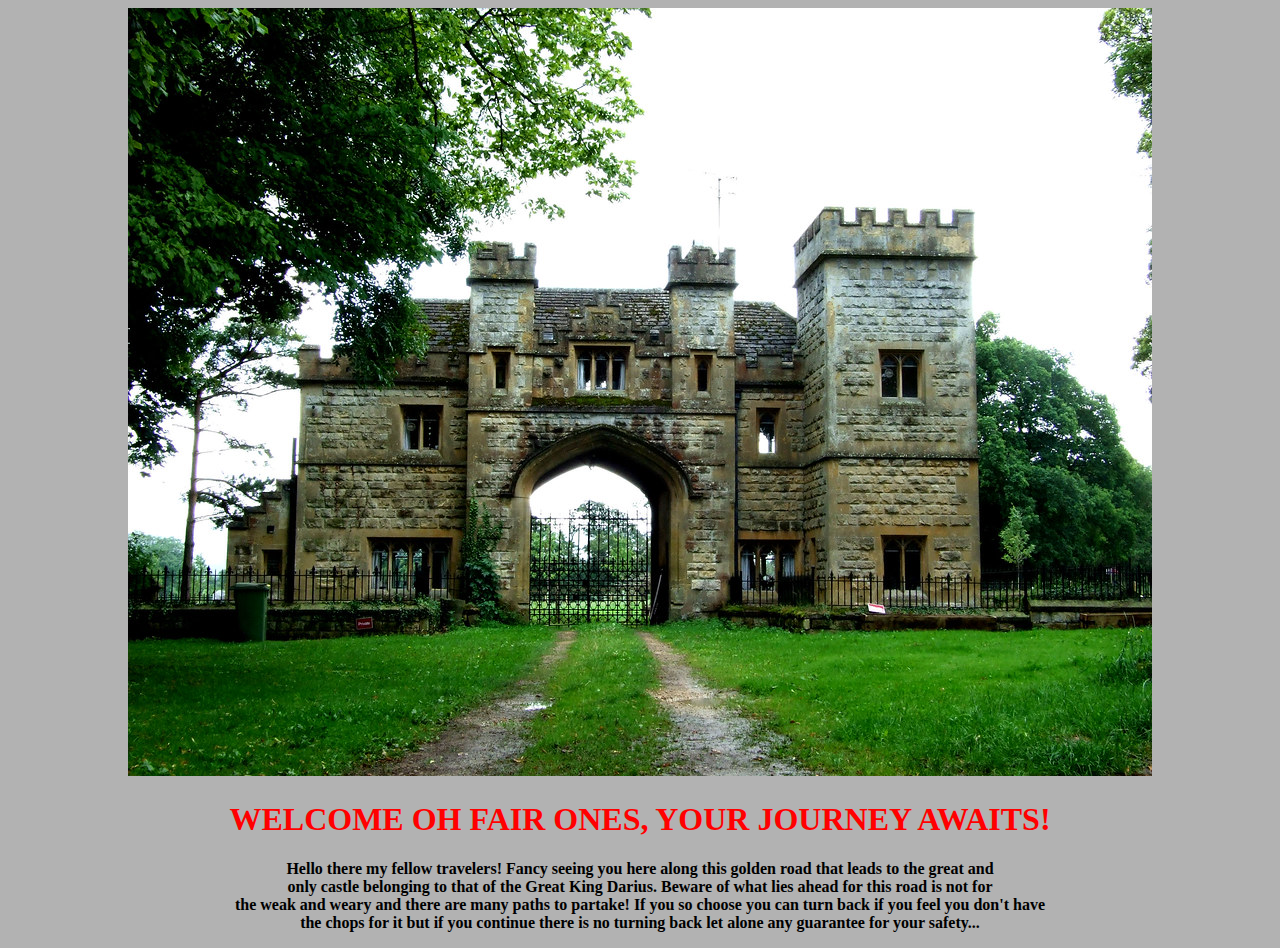
<file: index.html>
<!DOCTYPE html>
<html>
<head>
	<title>Welcome Travelers</title>
	<link rel="stylesheet" type="text/css" href="styles.css">
</head>
<body>
<a href="choiceone.html"><img src="images/welcomedoor.jpg" alt="Welcome Door" style="width:750; height:750;"></a>

	<h1>WELCOME OH FAIR ONES, YOUR JOURNEY AWAITS!</h1>
	<p>Hello there my fellow travelers! Fancy seeing you here along this golden road that leads to the great and
	<br>only castle belonging to that of the Great King Darius. Beware of what lies ahead for this road is not for 
	<br>the weak and weary and there are many paths to partake! If you so choose you can turn back if you feel you don't have 
	<br>the chops for it but if you continue there is no turning back let alone any guarantee for your safety...</p>
</body>
</html>
</file>
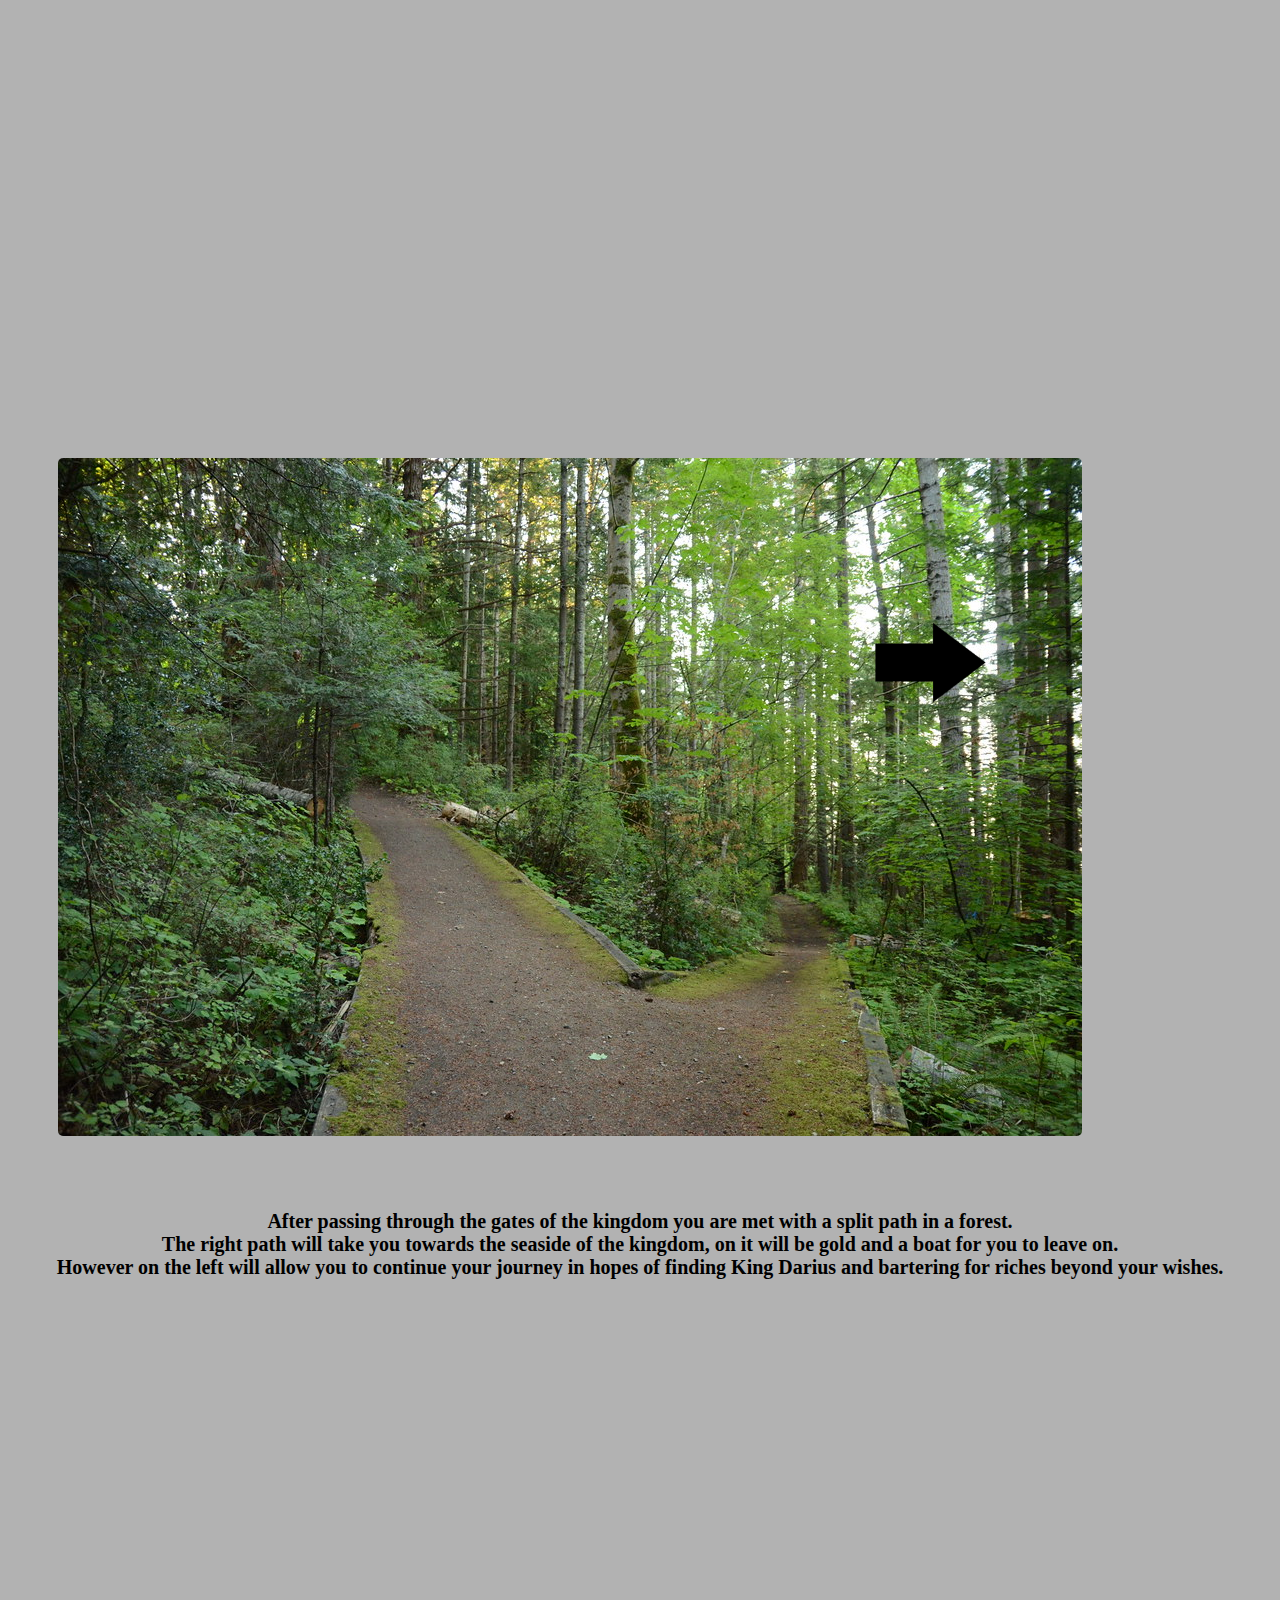
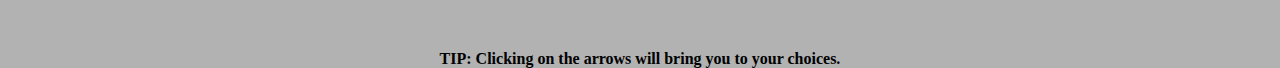
<file: choiceone.html>
<!DOCTYPE html>
<html>
<head>
	<title> Your First Choice </title>
	<link rel="stylesheet" type="text/css" href="styles.css">
</head>
	<body>
	<a href="pathleft.html"><img id="arrowleft" src="images/arrowleft.png" alt="Left Path" style="width:50; height:50;"></a>
	<img id="splitpath" src="images/splitpath.jpg" alt="Split Path">
	<a href="pathright.html"><img id="arrowright" src="images/arrowright.png" alt="Right Path" style="width:50; height:50;"></a>
	<p id="pathp"> After passing through the gates of the kingdom you are met with a split path in a forest.
		<br> The right path will take you towards the seaside of the kingdom, on it will be gold and a boat for you to leave on.
		<br> However on the left will allow you to continue your journey in hopes of finding King Darius and bartering for riches beyond your wishes.
	</p>
		<h4 id="tip">TIP: Clicking on the arrows will bring you to your choices.</h4>
</body>
</html>
</file>
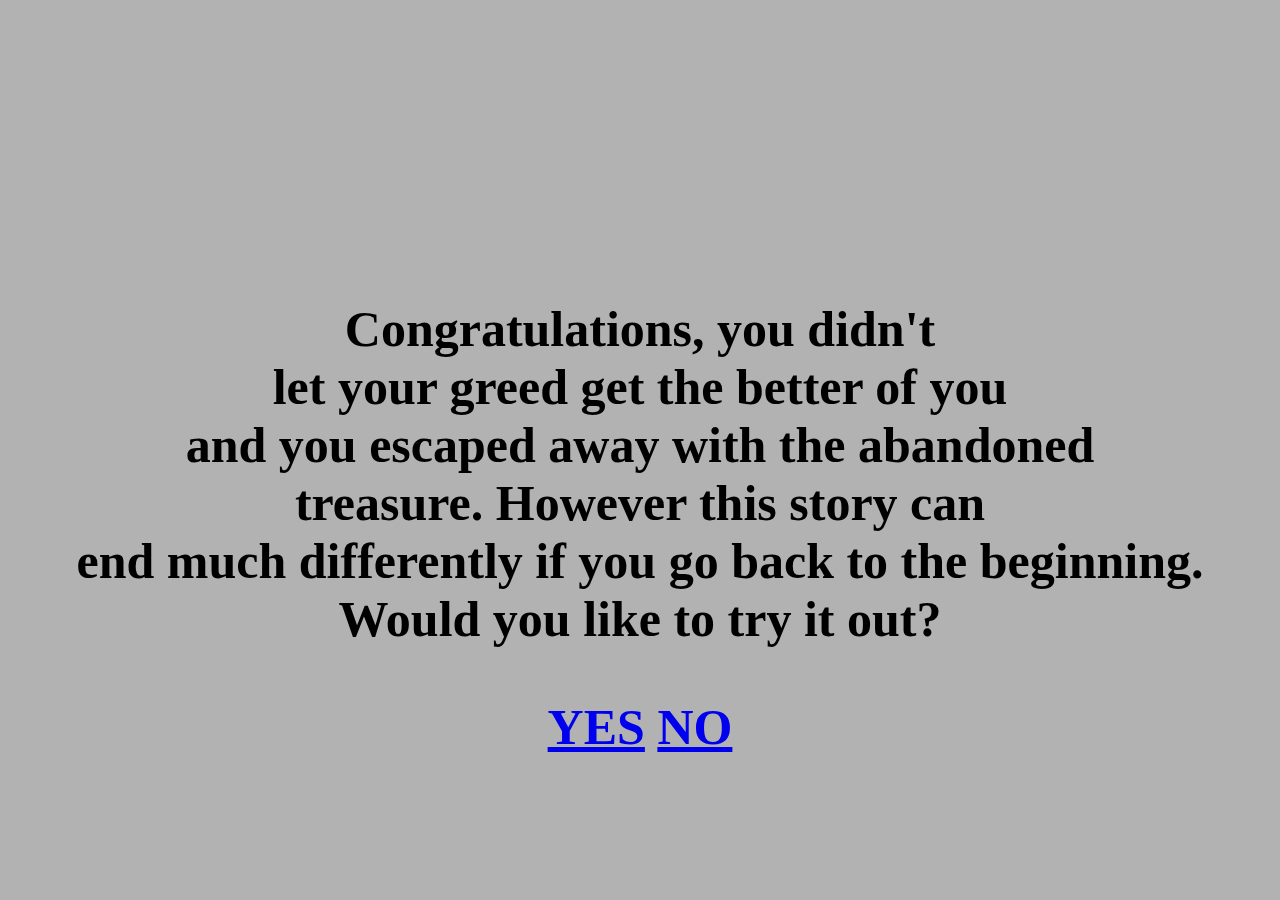
<file: end1.html>
<!DOCTYPE html>
<html>
<head>
<title>Early Treasure Ending</title>
	<link rel="stylesheet" type="text/css" href="styles.css">
</head>

<body>
	<p id="end1p"> Congratulations, you didn't 
		<br>let your greed get the better of you 
		<br>and you escaped away with the abandoned 
		<br>treasure. However this story can 
		<br>end much differently if you go back to the beginning. 
		<br>Would you like to try it out?</p>
		<p id="yesorno"><a href="index.html">YES</a> <a href="gameover.html">NO</a></p>
</body>
</html>
</file>
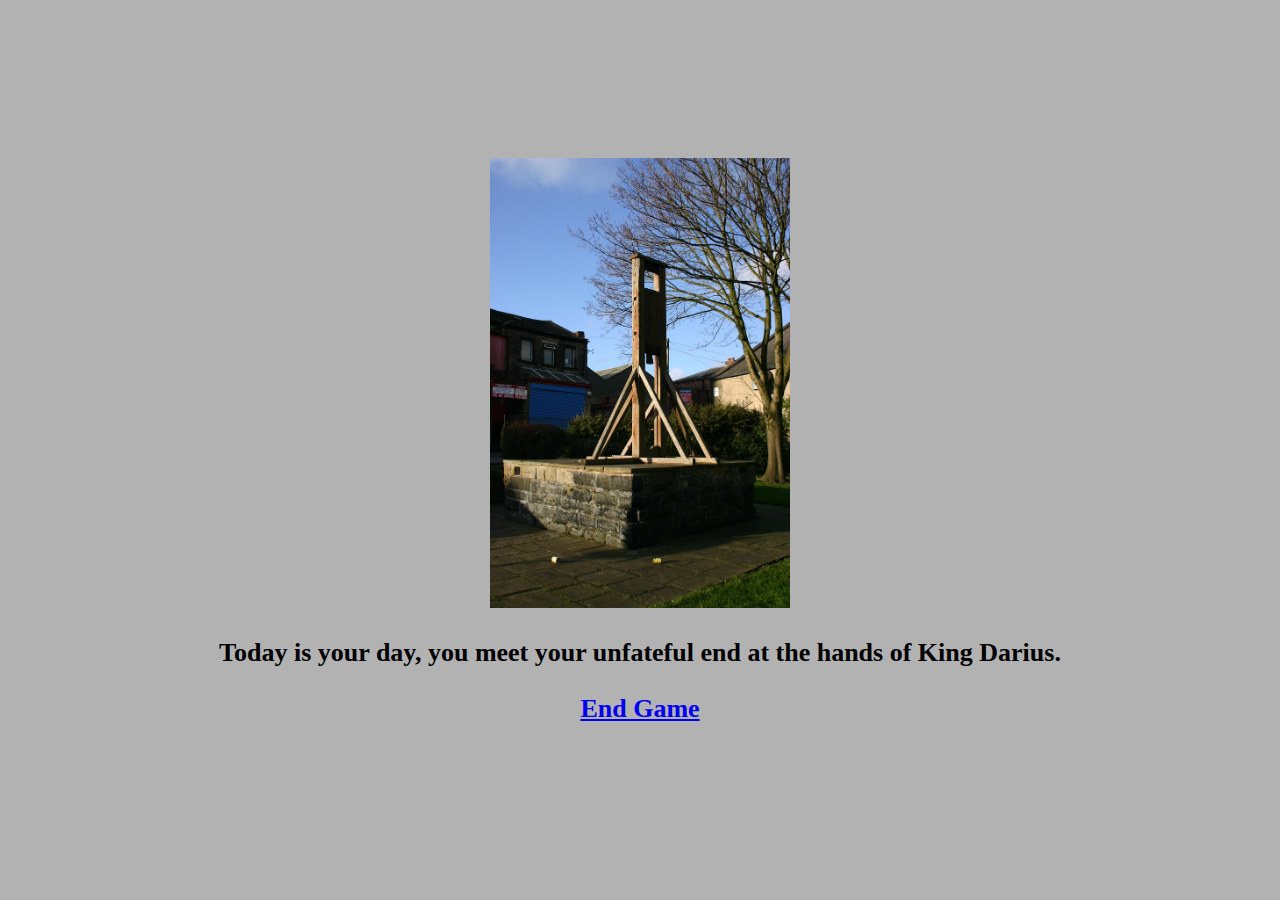
<file: execution.html>
<!DOCTYPE html>
<html>
<head>
<title>Execution</title>
	<link rel="stylesheet" type="text/css" href="styles.css">
</head>
<img id="guillotine" src="images/guillotine.jpg" alt="guillotine">
<body>
	<p id="executionp">Today is your day, you meet your unfateful end at the hands of King Darius.</p>
	<p id="endgame"><a href="gameover.html">End Game</a></p>
</body>
</html>
</file>
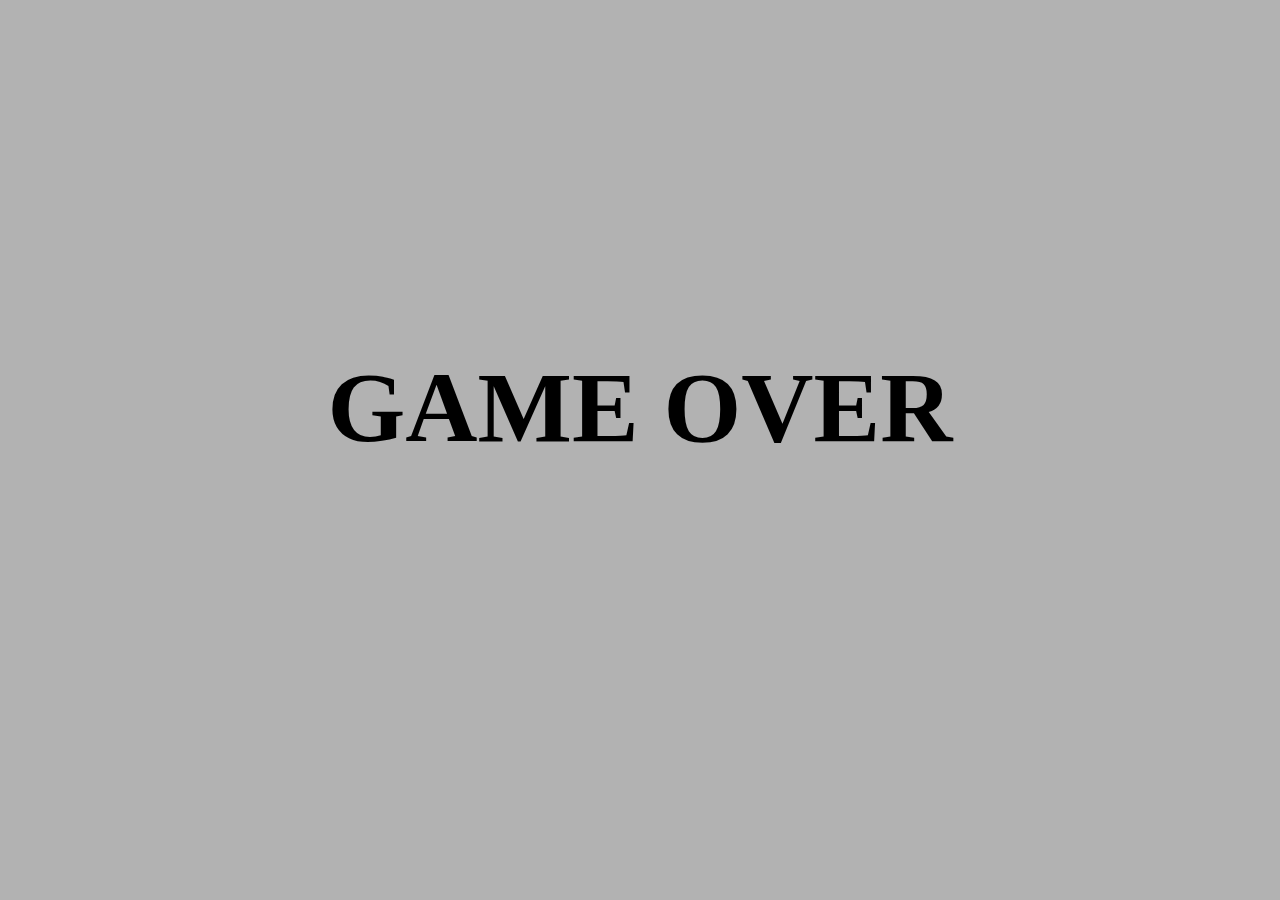
<file: gameover.html>
<!DOCTYPE html>
<html>
<head>
<title>Game Over</title>
	<link rel="stylesheet" type="text/css" href="styles.css">
</head>

<body>
	<style type="text/css">
		p{font-size:100px;
		font-weight:bold;
		position:relative;
		bottom:-250px;
			
		}
	
	</style>
	<p>GAME OVER</p>
</body>
</html>
</file>
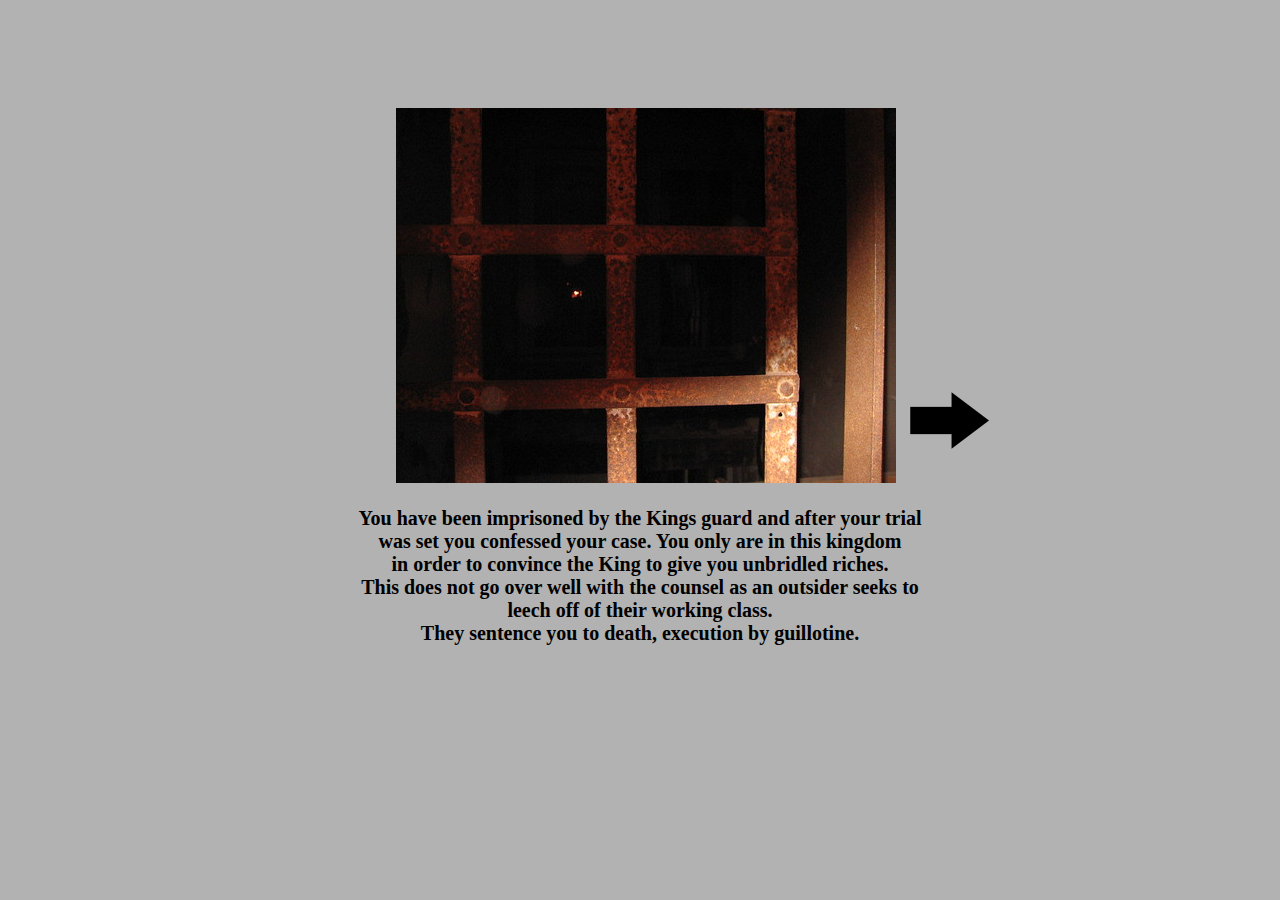
<file: jail.html>
<!DOCTYPE html>
<html>
<head>
<title>Imprisonment</title>
	<link rel="stylesheet" type="text/css" href="styles.css">
</head>

<body>
	<img id="jail" src="images/jail.jpg" alt="Jailed">
	<a href="execution.html"><img id="forward2" src="images/arrowright.png" alt="Forward"></a>
	<p id="imprisonmentp">
		You have been imprisoned by the Kings guard and after your trial 
		<br> was set you confessed your case. You only are in this kingdom 
		<br>in order to convince the King to give you unbridled riches. 
		<br>This does not go over well with the counsel as an outsider seeks to 
		<br>leech off of their working class. 
		<br>They sentence you to death, execution by guillotine.</p>
</body>
</html>
</file>
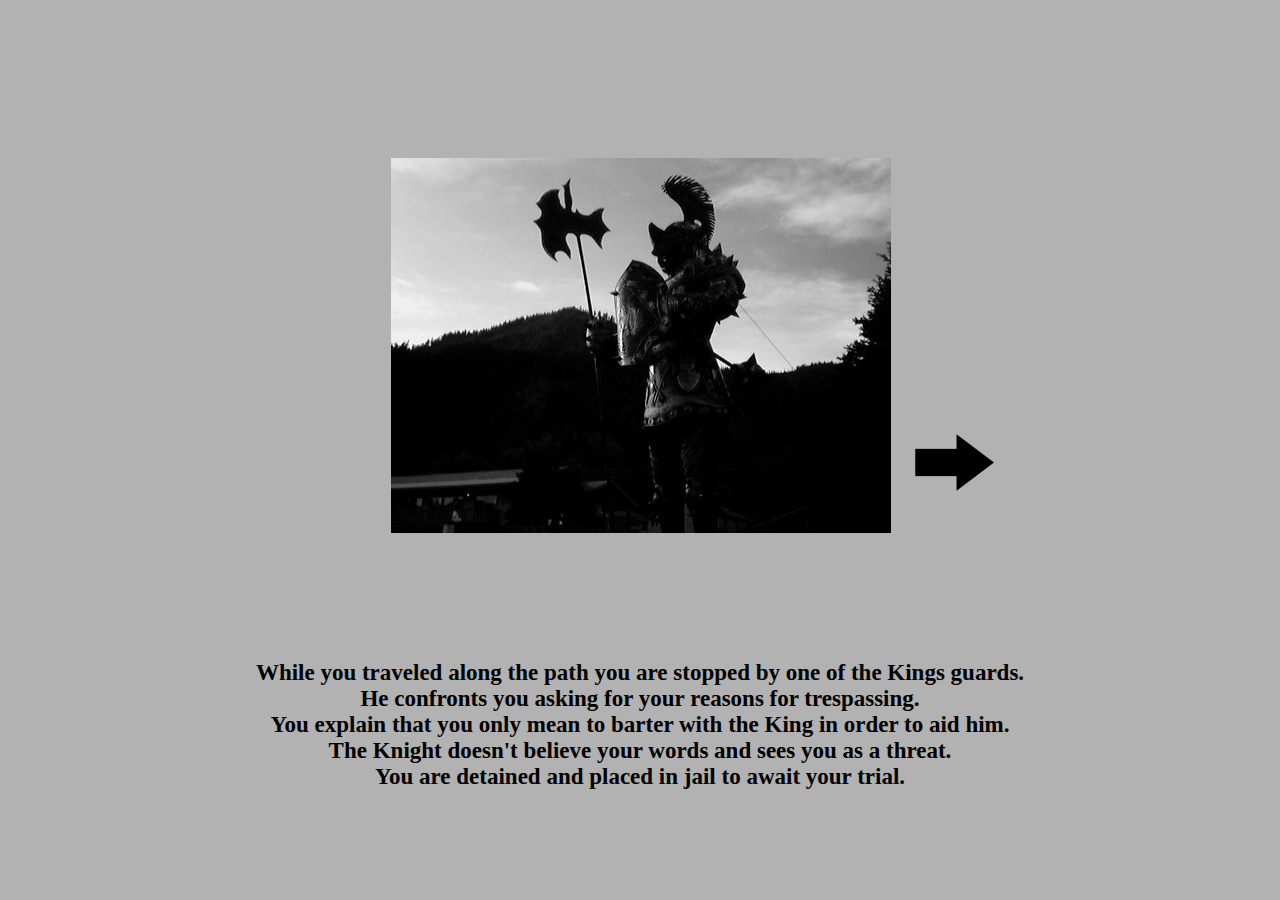
<file: pathleft.html>
<!DOCTYPE html>
<html>
<head>
<title>Caught and Questioned</title>
	<link rel="stylesheet" type="text/css" href="styles.css">
</head>
<img id="knight" src="images/Knight.jpg" alt="Knight">
<a href="jail.html"><img id="arrowright2" src="images/arrowright.png" alt="Foward" style="width:50; height:50;"></a>
<body>
	<p id="knightp">While you traveled along the path you are stopped by one of the Kings guards. 
		<br>He confronts you asking for your reasons for trespassing. 
		<br>You explain that you only mean to barter with the King in order to aid him. 
		<br>The Knight doesn't believe your words and sees you as a threat.
		<br>You are detained and placed in jail to await your trial.</p>
</body>
</html>
</file>
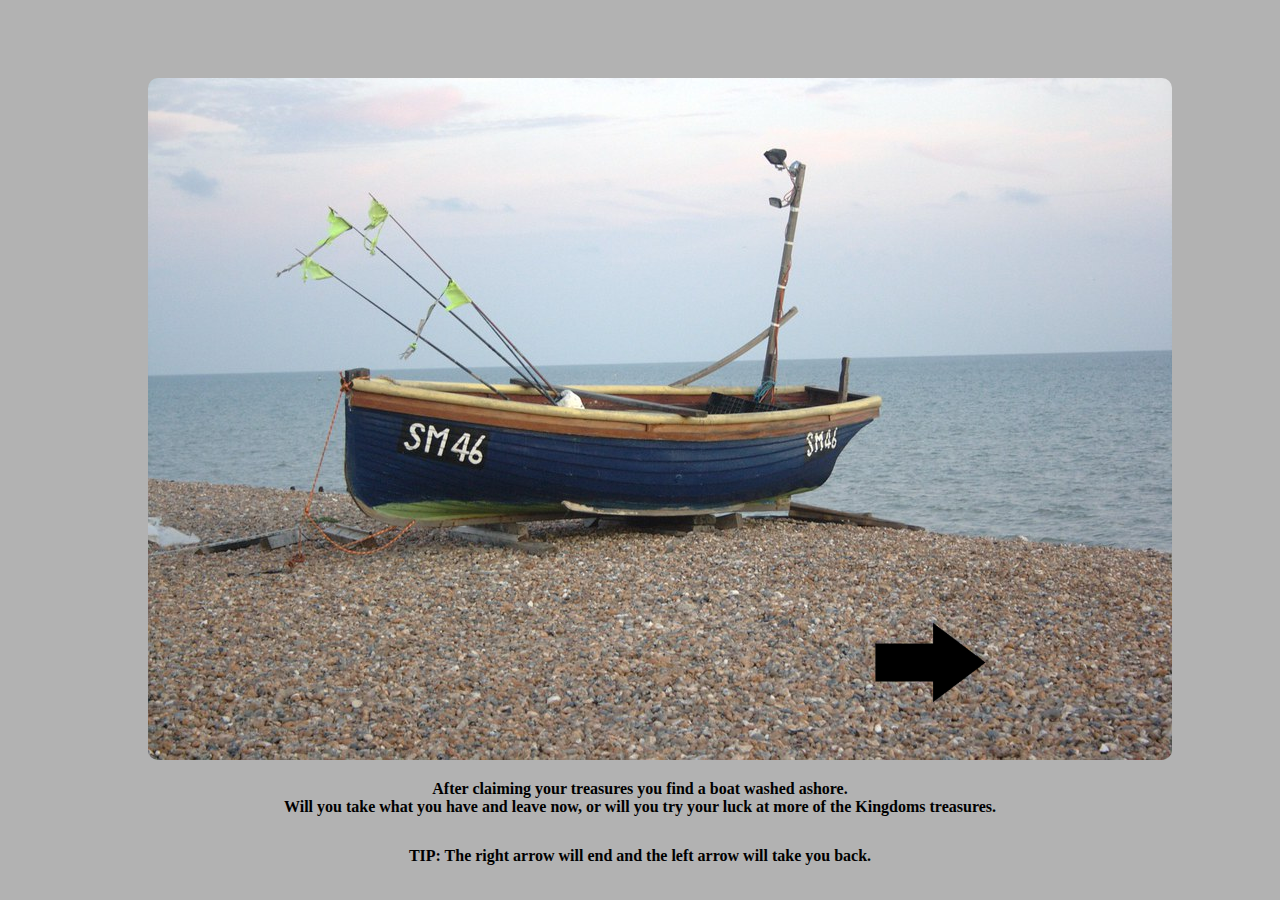
<file: pathright.html>
<!DOCTYPE html>
<html>
<head>
	<title>Early Treasures</title>
<body>
	<link rel="stylesheet" type="text/css" href="styles.css">
<a href="choiceone.html"><img id="arrowleft" src="images/arrowleft.png" alt="Left Path" style="width:50; height:50;"></a>
<img id="beach" src="images/beach.jpg" alt="Early Treasures">
<a href="end1.html"><img id="arrowright" src="images/arrowright.png" alt="Right Path" style="width:50; height:50;"></a>
	<p id="end1"> After claiming your treasures you find a boat washed ashore. 
		<br> Will you take what you have and leave now, or will you try your luck at more of the Kingdoms treasures.
	</p>
	<h4 id="tip2">TIP: The right arrow will end and the left arrow will take you back.</h4>
</body>
</head>	
</html>
</file>
<file: styles.css>
h1{
	font-family: Impact; 
	color: #ff0000;}
p{
	font-size: 24;
}
html{
	text-align: center;
	font-weight: bold;
	background-color: #b2b2b2;}
h4{
	font-weight: bold;
	text-align: center;
	position:relative;
	bottom: -850px;
}
#arrowleft{
	position: absolute;
	left: 300px;
	bottom: 150px;
	width:175px;
	length:175px;
}
#splitpath{
	position: relative;
	left: -70px;
	bottom: -450px;
	border-radius: 5px;
}
#arrowright{
	position: absolute;
	right: 265px;
	bottom: 150px;
	width:175px;
	length:175px;
}
#arrowright2{
	position:absolute;
	top:400px;
	width:125px;
	length:125px;
}
#pathp{
	text-align: center;
	position:relative;
	bottom: -500px;
	font-size:20px;
}
#beach{
	position: relative;
	bottom: -70px;
	right: -20px;
	border-radius: 10px;
}
#end1{
	position: relative;
	bottom: -70px;
}
#tip2{
	position: relative;
	bottom: -80px;
}
#end1p{
	font-size:50px;
	position: relative;
	bottom: -250px;
}
#yesorno{
	font-size:50px;
	position:relative;
	bottom:-250px;
}
#knightp{
	font-size:23px;
	position:relative;
	bottom:-250px;
}
#knight{
	position:relative;
	left:1px;
	bottom:-150px;
}
#imprisonmentp{
	text-align: center;
	position: relative;
	bottom: -100px;
	font-size: 20px;
}
#jail{
	position:relative;
	bottom:-100px;
	right:-70px
}
#forward2{
	position:relative;
	bottom:-100px;
	width:125px;
	length:125px;
	right: -55px;
}
#guillotine{
	position:relative;
	width:300px;
	overflow: hidden;
	margin: 0;
	bottom: -150px;
}
#executionp{
	font-size:26px;
	font-weight:bold;
	position:relative;
	bottom: -150px;
	
}
#endgame{
	font-size:26px;
	font-weight:bold;
	position:relative;
	bottom: -150px;
	
}
/*All images cited below.
/*"The Gibbet" by Neil T is licensed under CC BY-SA 2.0
/*"The gate to Sudely Castle" by aosher is licensed under CC BY-NC-SA 2.0
/*"High road, low road" by mag3737 is licensed under CC BY-NC-SA 2.0
/*"SM46 - Lobster boat" by ianturton is licensed under CC BY-NC-SA 2.0
/*"IMG_0166" by Barry Adams is licensed under CC BY-NC-SA 2.0 
/*"Knight in Leavenworth" by The Cephalopod Arm Wrestling Club is licensed under CC BY-NC-ND 2.0
</file>
